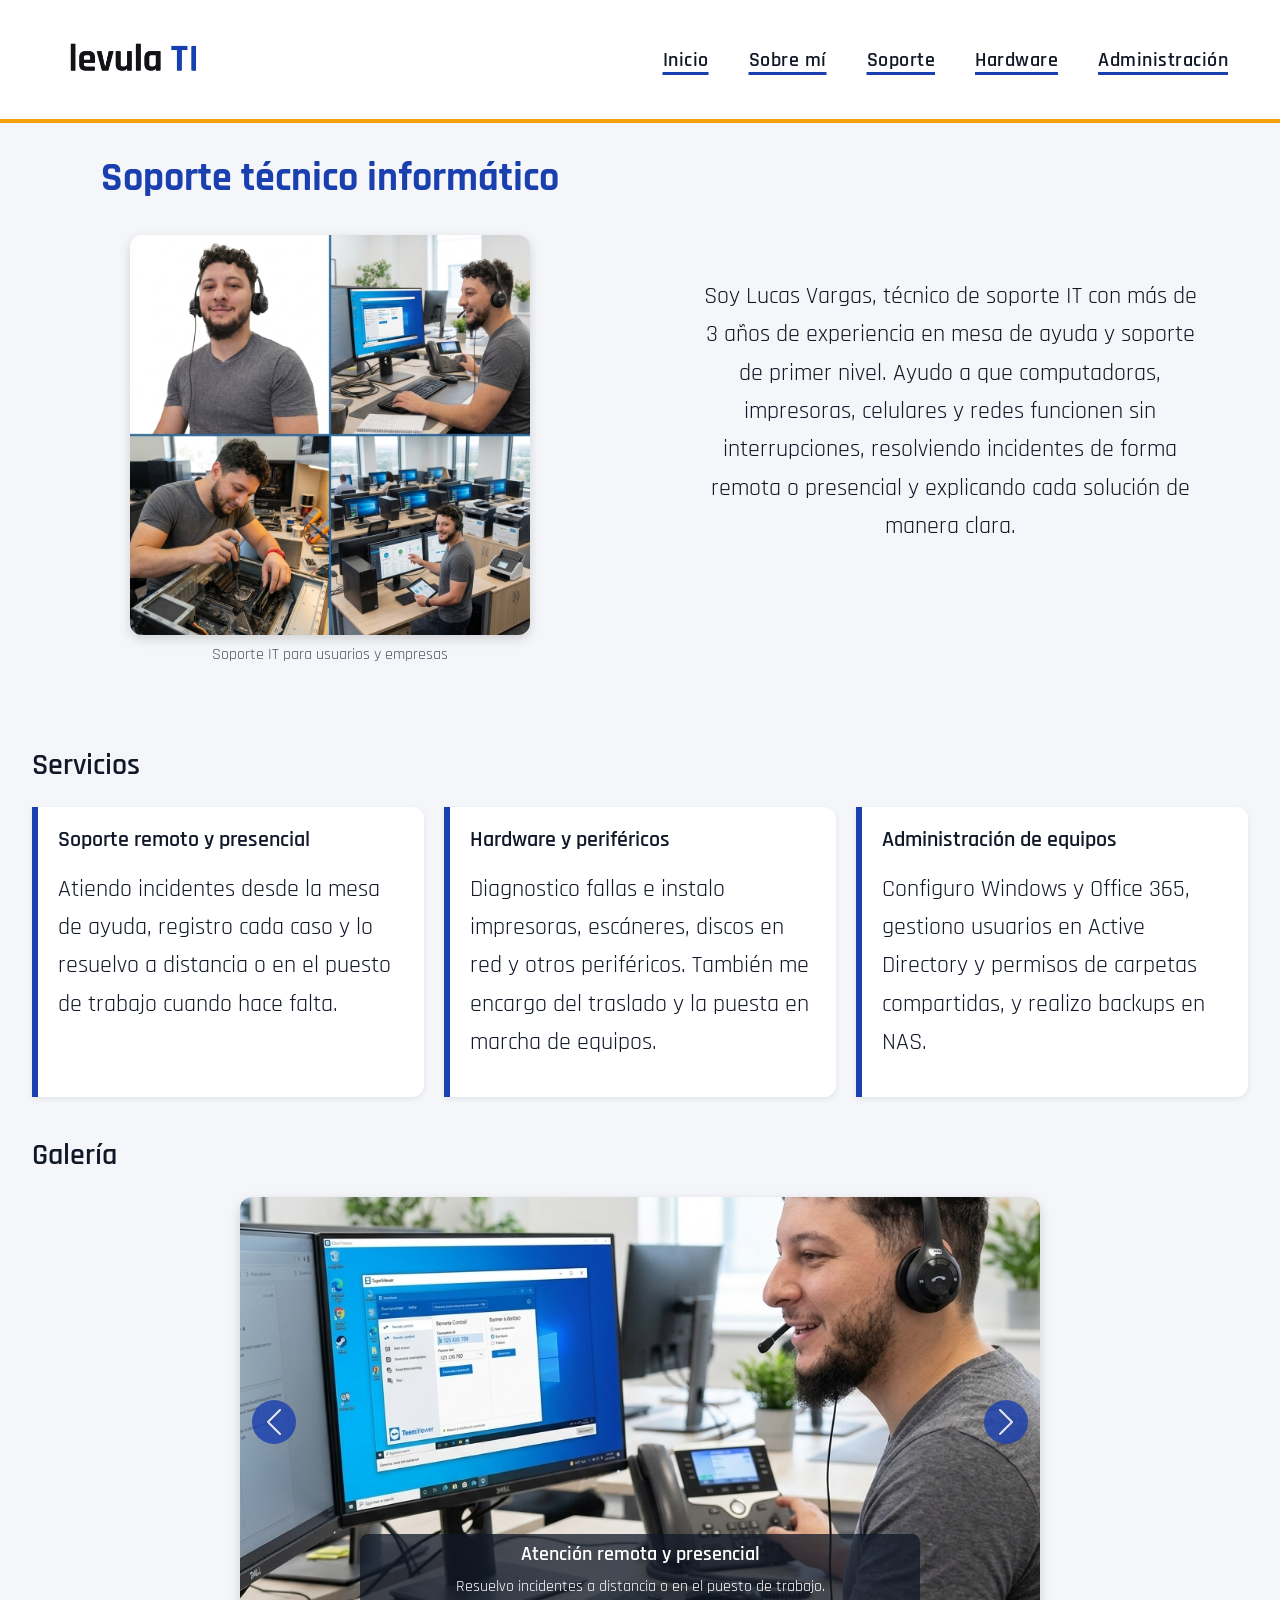
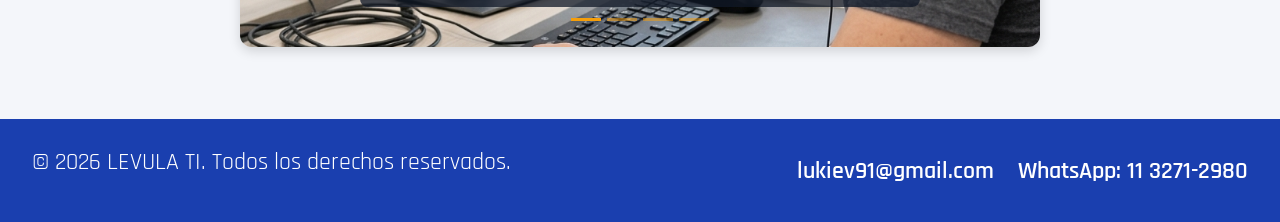
<file: index.html>
<!DOCTYPE html>
<html lang="es">
<head>
    <meta charset="UTF-8">
    <meta name="viewport" content="width=device-width, initial-scale=1.0">
    <title>LEVULA TI | Inicio</title>
    <link href="https://cdn.jsdelivr.net/npm/bootstrap@5.3.8/dist/css/bootstrap.min.css" rel="stylesheet" integrity="sha384-sRIl4kxILFvY47J16cr9ZwB07vP4J8+LH7qKQnuqkuIAvNWLzeN8tE5YBujZqJLB" crossorigin="anonymous">
    <link rel="stylesheet" href="https://cdn.jsdelivr.net/npm/aos@2.3.4/dist/aos.css">
    <link rel="stylesheet" href="https://fonts.googleapis.com/css2?family=Rajdhani:wght@400;600;700&display=swap">
    <link rel="stylesheet" href="css/style.css">
</head>
<body class="pagina">
    <header class="encabezado">
        <nav class="navbar navbar-expand-lg">
            <div class="container-fluid">
                <a class="navbar-brand" href="index.html">
                    <img class="logo" src="img/logoLevulaTi.png" alt="Logo de LEVULA TI" width="180">
                </a>
                <button class="navbar-toggler" type="button" data-bs-toggle="collapse" data-bs-target="#menuPrincipal" aria-controls="menuPrincipal" aria-expanded="false" aria-label="Abrir menú">
                    <span class="navbar-toggler-icon"></span>
                </button>
                <div class="collapse navbar-collapse" id="menuPrincipal">
                    <ul class="navbar-nav ms-auto menu-lista">
                        <li class="nav-item"><a class="nav-link" href="index.html">Inicio</a></li>
                        <li class="nav-item"><a class="nav-link" href="pages/sobremi.html">Sobre mí</a></li>
                        <li class="nav-item"><a class="nav-link" href="pages/soporte.html">Soporte</a></li>
                        <li class="nav-item"><a class="nav-link" href="pages/hardware.html">Hardware</a></li>
                        <li class="nav-item"><a class="nav-link" href="pages/administracion.html">Administración</a></li>
                    </ul>
                </div>
            </div>
        </nav>
    </header>

    <main class="contenido">
        <section class="seccion seccion-principal">
            <h1 data-aos="fade-up">Soporte técnico informático</h1>
            <figure class="figura" data-aos="zoom-in">
                <img class="figura-img" src="img/portada.jpg" alt="Técnico trabajando en una computadora" width="400">
                <figcaption class="figura-texto">Soporte IT para usuarios y empresas</figcaption>
            </figure>
            <p data-aos="fade-up" data-aos-delay="150">Soy Lucas Vargas, técnico de soporte IT con más de 3 años de experiencia en mesa de ayuda y soporte de primer nivel. Ayudo a que computadoras, impresoras, celulares y redes funcionen sin interrupciones, resolviendo incidentes de forma remota o presencial y explicando cada solución de manera clara.</p>
        </section>

        <section class="seccion">
            <h2>Servicios</h2>
            <div class="servicios-contenedor" data-aos="fade-up">
                <article class="servicio">
                    <h3>Soporte remoto y presencial</h3>
                    <p>Atiendo incidentes desde la mesa de ayuda, registro cada caso y lo resuelvo a distancia o en el puesto de trabajo cuando hace falta.</p>
                </article>
                <article class="servicio">
                    <h3>Hardware y periféricos</h3>
                    <p>Diagnostico fallas e instalo impresoras, escáneres, discos en red y otros periféricos. También me encargo del traslado y la puesta en marcha de equipos.</p>
                </article>
                <article class="servicio">
                    <h3>Administración de equipos</h3>
                    <p>Configuro Windows y Office 365, gestiono usuarios en Active Directory y permisos de carpetas compartidas, y realizo backups en NAS.</p>
                </article>
            </div>
        </section>

        <section class="seccion">
            <h2>Galería</h2>
            <div id="galeriaTrabajos" class="carousel slide galeria" data-aos="zoom-in" data-bs-ride="carousel">
                <div class="carousel-indicators">
                    <button type="button" data-bs-target="#galeriaTrabajos" data-bs-slide-to="0" class="active" aria-current="true" aria-label="Foto 1"></button>
                    <button type="button" data-bs-target="#galeriaTrabajos" data-bs-slide-to="1" aria-label="Foto 2"></button>
                    <button type="button" data-bs-target="#galeriaTrabajos" data-bs-slide-to="2" aria-label="Foto 3"></button>
                    <button type="button" data-bs-target="#galeriaTrabajos" data-bs-slide-to="3" aria-label="Foto 4"></button>
                </div>
                <div class="carousel-inner">
                    <div class="carousel-item active">
                        <img src="img/soporte.jpg" class="d-block w-100 galeria-img" alt="Atención remota y presencial">
                        <div class="carousel-caption galeria-texto">
                            <h3>Atención remota y presencial</h3>
                            <p>Resuelvo incidentes a distancia o en el puesto de trabajo.</p>
                        </div>
                    </div>
                    <div class="carousel-item">
                        <img src="img/hardware.jpg" class="d-block w-100 galeria-img" alt="Diagnóstico de hardware">
                        <div class="carousel-caption galeria-texto">
                            <h3>Diagnóstico de hardware</h3>
                            <p>Detecto fallas e instalo periféricos y discos en red.</p>
                        </div>
                    </div>
                    <div class="carousel-item">
                        <img src="img/administracion.jpg" class="d-block w-100 galeria-img" alt="Gestión de usuarios y equipos">
                        <div class="carousel-caption galeria-texto">
                            <h3>Gestión de usuarios y equipos</h3>
                            <p>Active Directory, permisos, Office 365 y backups.</p>
                        </div>
                    </div>
                    <div class="carousel-item">
                        <img src="img/portada.jpg" class="d-block w-100 galeria-img" alt="Soporte IT integral">
                        <div class="carousel-caption galeria-texto">
                            <h3>Soporte IT integral</h3>
                            <p>Mesa de ayuda de primer nivel para usuarios y empresas.</p>
                        </div>
                    </div>
                </div>
                <button class="carousel-control-prev" type="button" data-bs-target="#galeriaTrabajos" data-bs-slide="prev">
                    <span class="carousel-control-prev-icon" aria-hidden="true"></span>
                    <span class="visually-hidden">Anterior</span>
                </button>
                <button class="carousel-control-next" type="button" data-bs-target="#galeriaTrabajos" data-bs-slide="next">
                    <span class="carousel-control-next-icon" aria-hidden="true"></span>
                    <span class="visually-hidden">Siguiente</span>
                </button>
            </div>
        </section>
    </main>

    <footer class="pie">
        <p>&copy; 2026 LEVULA TI. Todos los derechos reservados.</p>
        <ul class="pie-lista">
            <li><a href="mailto:lukiev91@gmail.com">lukiev91@gmail.com</a></li>
            <li><a href="https://wa.me/5491132712980" target="_blank">WhatsApp: 11 3271-2980</a></li>
        </ul>
    </footer>
    <script src="https://cdn.jsdelivr.net/npm/bootstrap@5.3.8/dist/js/bootstrap.bundle.min.js" integrity="sha384-FKyoEForCGlyvwx9Hj09JcYn3nv7wiPVlz7YYwJrWVcXK/BmnVDxM+D2scQbITxI" crossorigin="anonymous"></script>
    <script src="https://cdn.jsdelivr.net/npm/aos@2.3.4/dist/aos.js"></script>
    <script>
        AOS.init({ duration: 800, once: true });
    </script>
</body>
</html>
</file>
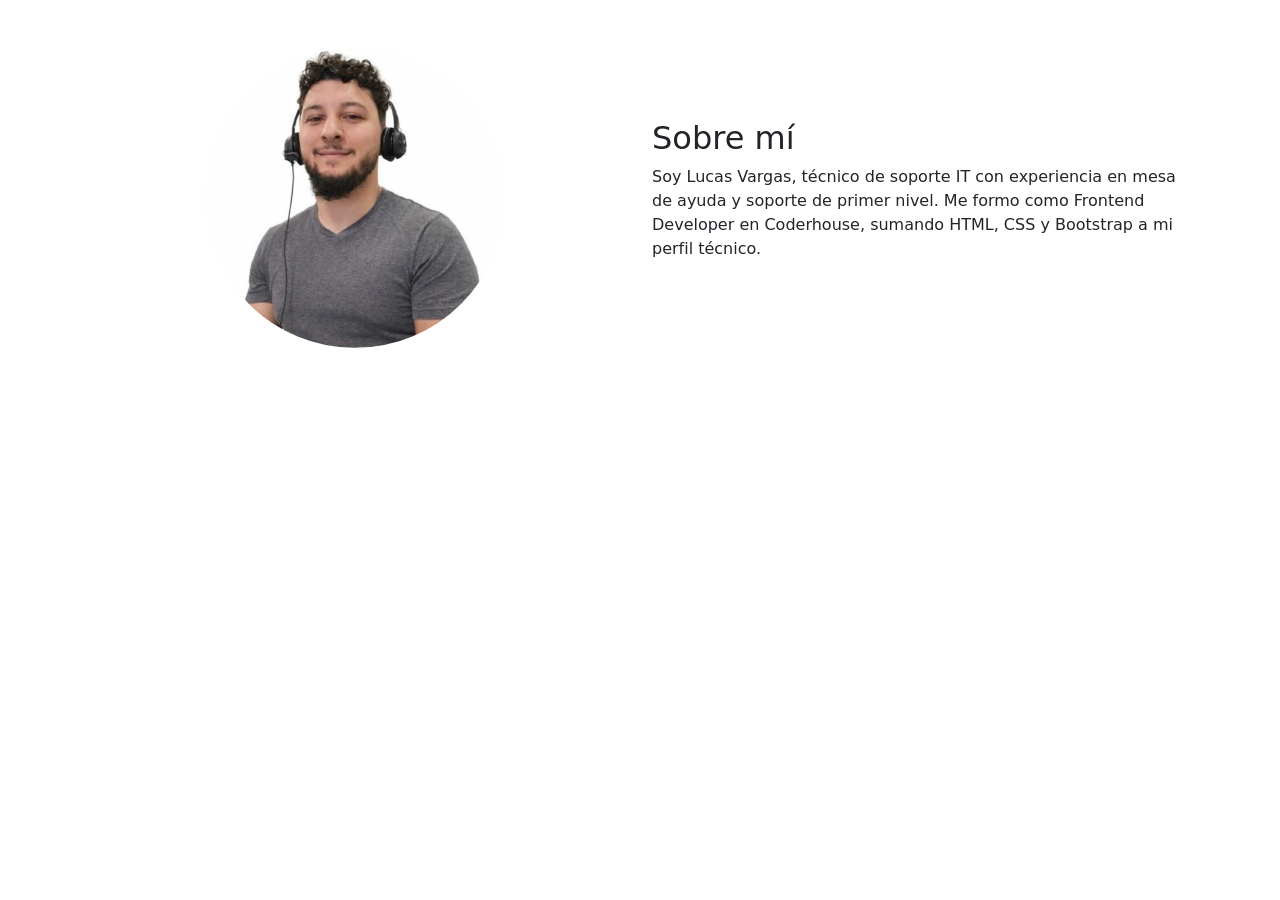
<file: practica-sobre-mi.html>
<!DOCTYPE html>
<html lang="es">
<head>
    <meta charset="UTF-8">
    <title>Mi Portafolio</title>
    <link href="https://cdn.jsdelivr.net/npm/bootstrap@5.3.0/dist/css/bootstrap.min.css" rel="stylesheet">
</head>
<body>

    <section class="container my-5">
        <div class="row align-items-center g-4">
            <div class="col-md-6 text-center">
                <img src="img/lucas.jpg" class="img-fluid rounded-circle" alt="Foto de Lucas Vargas" width="300">
            </div>
            <div class="col-md-6">
                <h2>Sobre mí</h2>
                <p>Soy Lucas Vargas, técnico de soporte IT con experiencia en mesa de ayuda y soporte de primer nivel. Me formo como Frontend Developer en Coderhouse, sumando HTML, CSS y Bootstrap a mi perfil técnico.</p>
            </div>
        </div>
    </section>

</body>
</html>
</file>
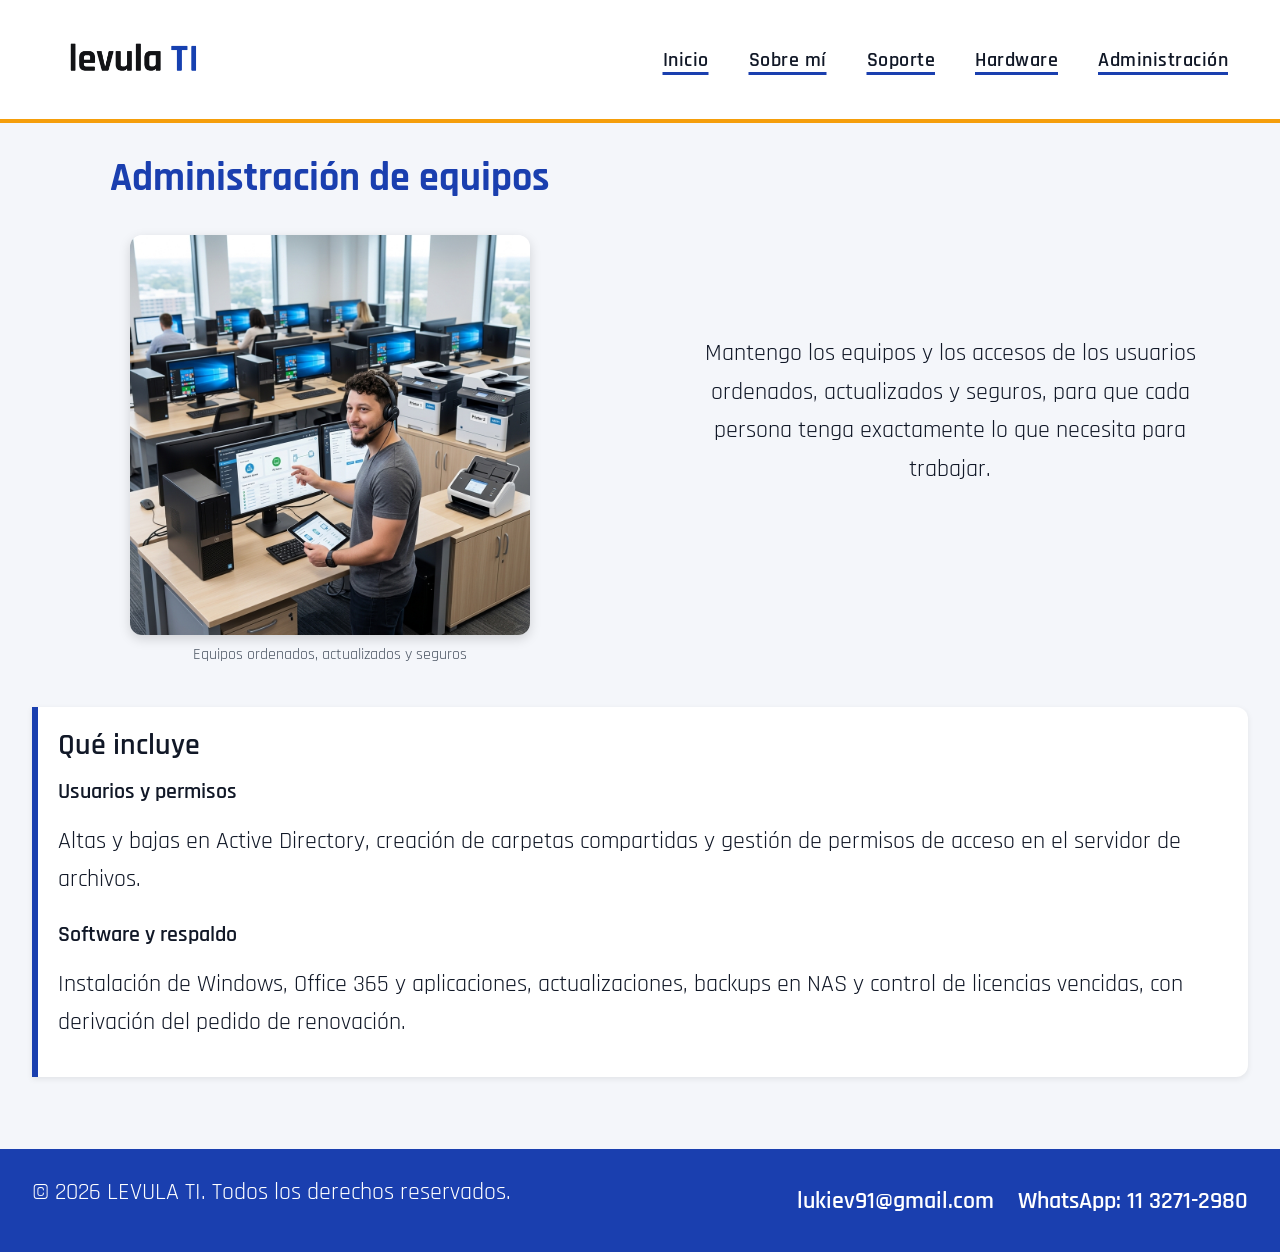
<file: pages/administracion.html>
<!DOCTYPE html>
<html lang="es">
<head>
    <meta charset="UTF-8">
    <meta name="viewport" content="width=device-width, initial-scale=1.0">
    <title>LEVULA TI | Administración de equipos</title>
    <link href="https://cdn.jsdelivr.net/npm/bootstrap@5.3.8/dist/css/bootstrap.min.css" rel="stylesheet" integrity="sha384-sRIl4kxILFvY47J16cr9ZwB07vP4J8+LH7qKQnuqkuIAvNWLzeN8tE5YBujZqJLB" crossorigin="anonymous">
    <link rel="stylesheet" href="https://cdn.jsdelivr.net/npm/aos@2.3.4/dist/aos.css">
    <link rel="stylesheet" href="https://fonts.googleapis.com/css2?family=Rajdhani:wght@400;600;700&display=swap">
    <link rel="stylesheet" href="../css/style.css">
</head>
<body class="pagina">
    <header class="encabezado">
        <nav class="navbar navbar-expand-lg">
            <div class="container-fluid">
                <a class="navbar-brand" href="../index.html">
                    <img class="logo" src="../img/logoLevulaTi.png" alt="Logo de LEVULA TI" width="180">
                </a>
                <button class="navbar-toggler" type="button" data-bs-toggle="collapse" data-bs-target="#menuPrincipal" aria-controls="menuPrincipal" aria-expanded="false" aria-label="Abrir menú">
                    <span class="navbar-toggler-icon"></span>
                </button>
                <div class="collapse navbar-collapse" id="menuPrincipal">
                    <ul class="navbar-nav ms-auto menu-lista">
                        <li class="nav-item"><a class="nav-link" href="../index.html">Inicio</a></li>
                        <li class="nav-item"><a class="nav-link" href="sobremi.html">Sobre mí</a></li>
                        <li class="nav-item"><a class="nav-link" href="soporte.html">Soporte</a></li>
                        <li class="nav-item"><a class="nav-link" href="hardware.html">Hardware</a></li>
                        <li class="nav-item"><a class="nav-link" href="administracion.html">Administración</a></li>
                    </ul>
                </div>
            </div>
        </nav>
    </header>

    <main class="contenido">
        <section class="seccion seccion-principal">
            <h1 data-aos="fade-up">Administración de equipos</h1>
            <figure class="figura" data-aos="zoom-in">
                <img class="figura-img" src="../img/administracion.jpg" alt="Computadoras en una oficina" width="400">
                <figcaption class="figura-texto">Equipos ordenados, actualizados y seguros</figcaption>
            </figure>
            <p data-aos="fade-up" data-aos-delay="150">Mantengo los equipos y los accesos de los usuarios ordenados, actualizados y seguros, para que cada persona tenga exactamente lo que necesita para trabajar.</p>
            <article class="servicio">
                <h2>Qué incluye</h2>
                <h3>Usuarios y permisos</h3>
                <p>Altas y bajas en Active Directory, creación de carpetas compartidas y gestión de permisos de acceso en el servidor de archivos.</p>
                <h3>Software y respaldo</h3>
                <p>Instalación de Windows, Office 365 y aplicaciones, actualizaciones, backups en NAS y control de licencias vencidas, con derivación del pedido de renovación.</p>
            </article>
        </section>
    </main>

    <footer class="pie">
        <p>&copy; 2026 LEVULA TI. Todos los derechos reservados.</p>
        <ul class="pie-lista">
            <li><a href="mailto:lukiev91@gmail.com">lukiev91@gmail.com</a></li>
            <li><a href="https://wa.me/5491132712980" target="_blank">WhatsApp: 11 3271-2980</a></li>
        </ul>
    </footer>
    <script src="https://cdn.jsdelivr.net/npm/bootstrap@5.3.8/dist/js/bootstrap.bundle.min.js" integrity="sha384-FKyoEForCGlyvwx9Hj09JcYn3nv7wiPVlz7YYwJrWVcXK/BmnVDxM+D2scQbITxI" crossorigin="anonymous"></script>
    <script src="https://cdn.jsdelivr.net/npm/aos@2.3.4/dist/aos.js"></script>
    <script>
        AOS.init({ duration: 800, once: true });
    </script>
</body>
</html>
</file>
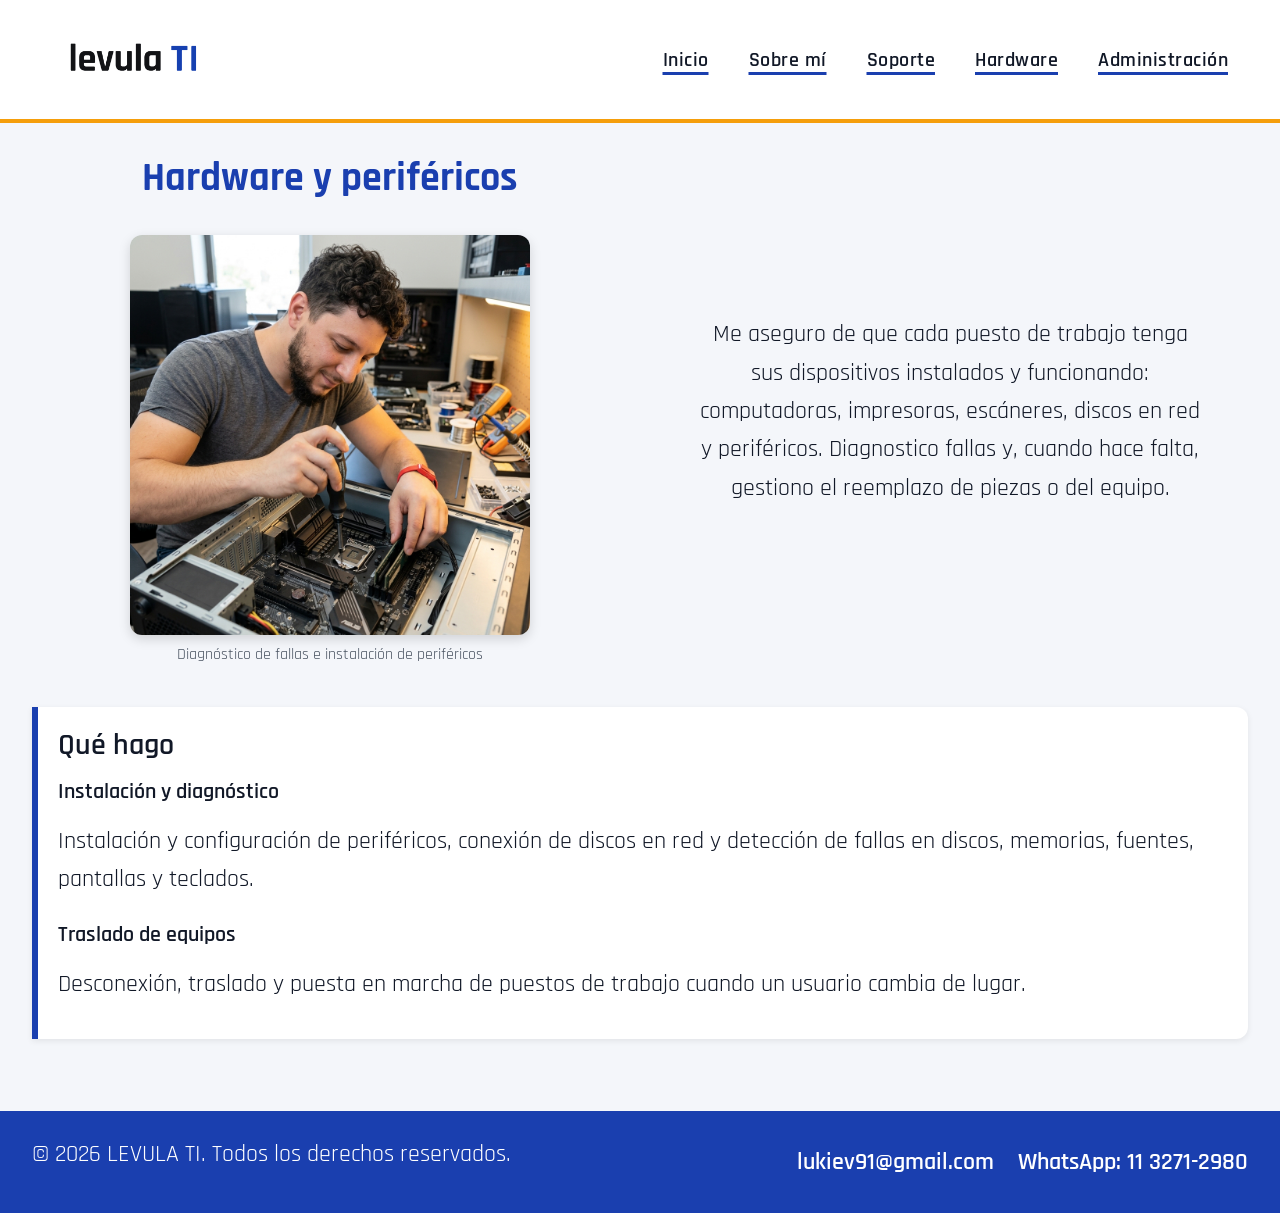
<file: pages/hardware.html>
<!DOCTYPE html>
<html lang="es">
<head>
    <meta charset="UTF-8">
    <meta name="viewport" content="width=device-width, initial-scale=1.0">
    <title>LEVULA TI | Hardware y periféricos</title>
    <link href="https://cdn.jsdelivr.net/npm/bootstrap@5.3.8/dist/css/bootstrap.min.css" rel="stylesheet" integrity="sha384-sRIl4kxILFvY47J16cr9ZwB07vP4J8+LH7qKQnuqkuIAvNWLzeN8tE5YBujZqJLB" crossorigin="anonymous">
    <link rel="stylesheet" href="https://cdn.jsdelivr.net/npm/aos@2.3.4/dist/aos.css">
    <link rel="stylesheet" href="https://fonts.googleapis.com/css2?family=Rajdhani:wght@400;600;700&display=swap">
    <link rel="stylesheet" href="../css/style.css">
</head>
<body class="pagina">
    <header class="encabezado">
        <nav class="navbar navbar-expand-lg">
            <div class="container-fluid">
                <a class="navbar-brand" href="../index.html">
                    <img class="logo" src="../img/logoLevulaTi.png" alt="Logo de LEVULA TI" width="180">
                </a>
                <button class="navbar-toggler" type="button" data-bs-toggle="collapse" data-bs-target="#menuPrincipal" aria-controls="menuPrincipal" aria-expanded="false" aria-label="Abrir menú">
                    <span class="navbar-toggler-icon"></span>
                </button>
                <div class="collapse navbar-collapse" id="menuPrincipal">
                    <ul class="navbar-nav ms-auto menu-lista">
                        <li class="nav-item"><a class="nav-link" href="../index.html">Inicio</a></li>
                        <li class="nav-item"><a class="nav-link" href="sobremi.html">Sobre mí</a></li>
                        <li class="nav-item"><a class="nav-link" href="soporte.html">Soporte</a></li>
                        <li class="nav-item"><a class="nav-link" href="hardware.html">Hardware</a></li>
                        <li class="nav-item"><a class="nav-link" href="administracion.html">Administración</a></li>
                    </ul>
                </div>
            </div>
        </nav>
    </header>

    <main class="contenido">
        <section class="seccion seccion-principal">
            <h1 data-aos="fade-up">Hardware y periféricos</h1>
            <figure class="figura" data-aos="zoom-in">
                <img class="figura-img" src="../img/hardware.jpg" alt="Componentes de una computadora abierta" width="400">
                <figcaption class="figura-texto">Diagnóstico de fallas e instalación de periféricos</figcaption>
            </figure>
            <p data-aos="fade-up" data-aos-delay="150">Me aseguro de que cada puesto de trabajo tenga sus dispositivos instalados y funcionando: computadoras, impresoras, escáneres, discos en red y periféricos. Diagnostico fallas y, cuando hace falta, gestiono el reemplazo de piezas o del equipo.</p>
            <article class="servicio">
                <h2>Qué hago</h2>
                <h3>Instalación y diagnóstico</h3>
                <p>Instalación y configuración de periféricos, conexión de discos en red y detección de fallas en discos, memorias, fuentes, pantallas y teclados.</p>
                <h3>Traslado de equipos</h3>
                <p>Desconexión, traslado y puesta en marcha de puestos de trabajo cuando un usuario cambia de lugar.</p>
            </article>
        </section>
    </main>

    <footer class="pie">
        <p>&copy; 2026 LEVULA TI. Todos los derechos reservados.</p>
        <ul class="pie-lista">
            <li><a href="mailto:lukiev91@gmail.com">lukiev91@gmail.com</a></li>
            <li><a href="https://wa.me/5491132712980" target="_blank">WhatsApp: 11 3271-2980</a></li>
        </ul>
    </footer>
    <script src="https://cdn.jsdelivr.net/npm/bootstrap@5.3.8/dist/js/bootstrap.bundle.min.js" integrity="sha384-FKyoEForCGlyvwx9Hj09JcYn3nv7wiPVlz7YYwJrWVcXK/BmnVDxM+D2scQbITxI" crossorigin="anonymous"></script>
    <script src="https://cdn.jsdelivr.net/npm/aos@2.3.4/dist/aos.js"></script>
    <script>
        AOS.init({ duration: 800, once: true });
    </script>
</body>
</html>
</file>
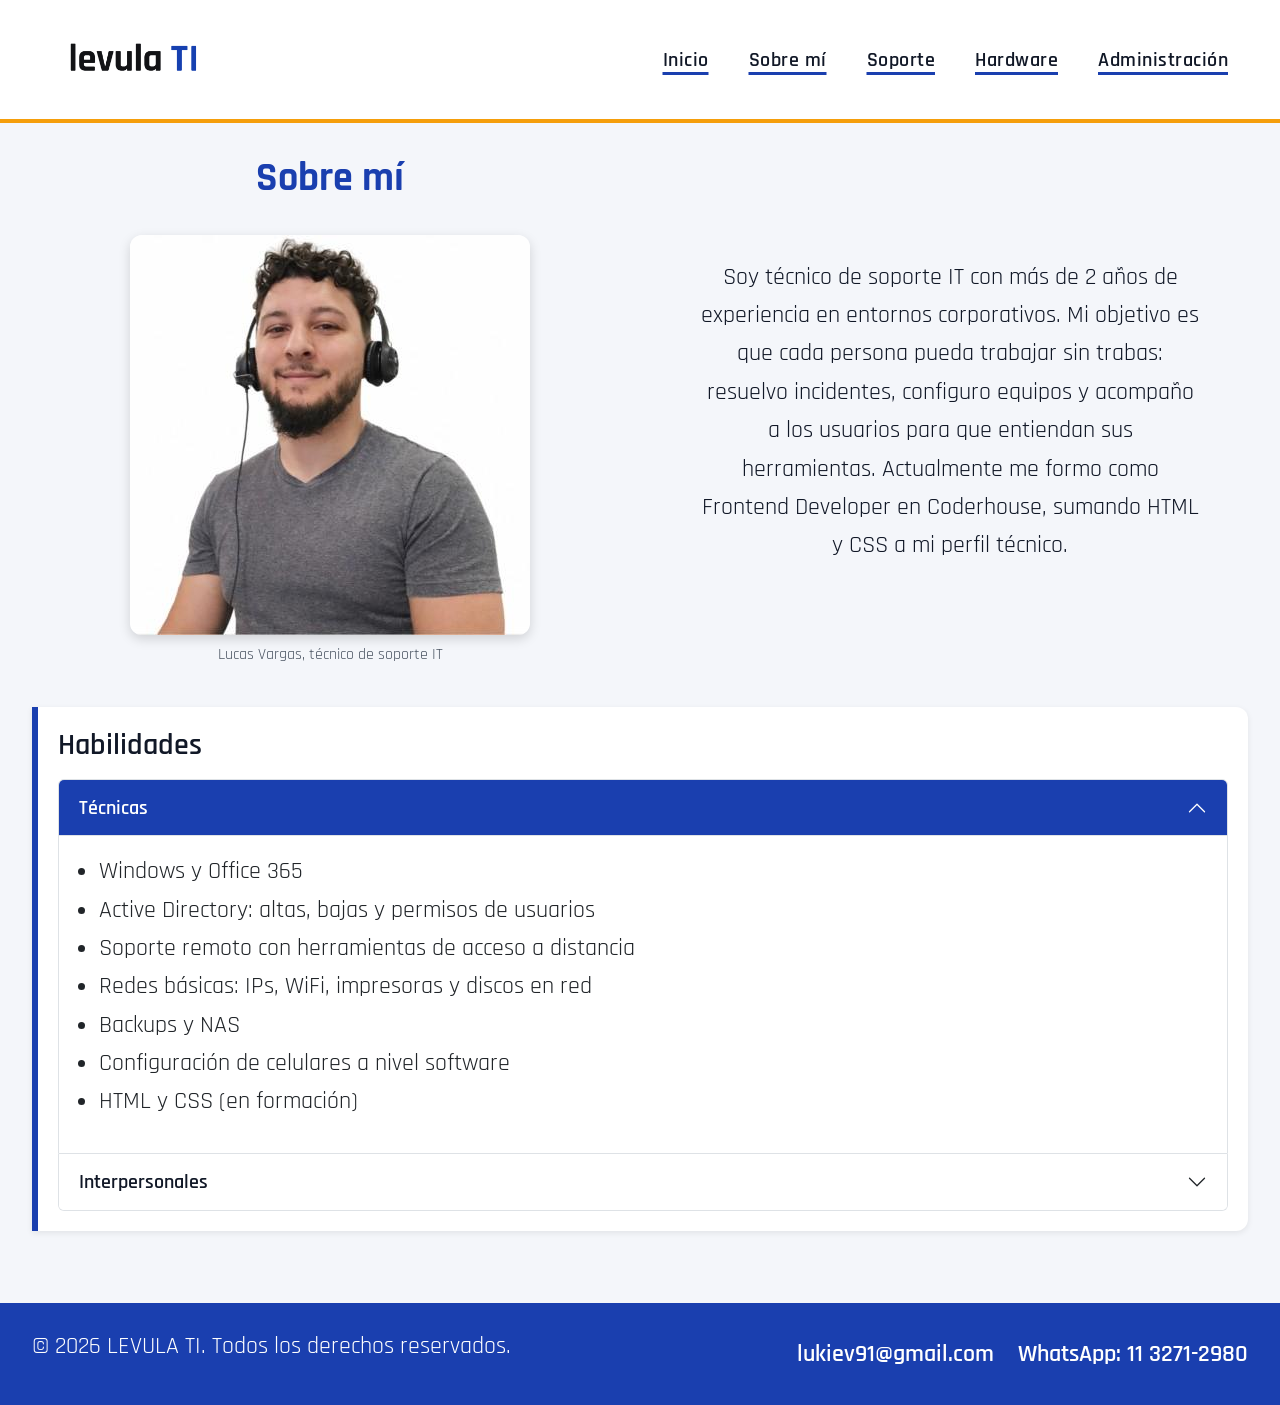
<file: pages/sobremi.html>
<!DOCTYPE html>
<html lang="es">
<head>
    <meta charset="UTF-8">
    <meta name="viewport" content="width=device-width, initial-scale=1.0">
    <title>LEVULA TI | Sobre mí</title>
    <link href="https://cdn.jsdelivr.net/npm/bootstrap@5.3.8/dist/css/bootstrap.min.css" rel="stylesheet" integrity="sha384-sRIl4kxILFvY47J16cr9ZwB07vP4J8+LH7qKQnuqkuIAvNWLzeN8tE5YBujZqJLB" crossorigin="anonymous">
    <link rel="stylesheet" href="https://cdn.jsdelivr.net/npm/aos@2.3.4/dist/aos.css">
    <link rel="stylesheet" href="https://fonts.googleapis.com/css2?family=Rajdhani:wght@400;600;700&display=swap">
    <link rel="stylesheet" href="../css/style.css">
</head>
<body class="pagina">
    <header class="encabezado">
        <nav class="navbar navbar-expand-lg">
            <div class="container-fluid">
                <a class="navbar-brand" href="../index.html">
                    <img class="logo" src="../img/logoLevulaTi.png" alt="Logo de LEVULA TI" width="180">
                </a>
                <button class="navbar-toggler" type="button" data-bs-toggle="collapse" data-bs-target="#menuPrincipal" aria-controls="menuPrincipal" aria-expanded="false" aria-label="Abrir menú">
                    <span class="navbar-toggler-icon"></span>
                </button>
                <div class="collapse navbar-collapse" id="menuPrincipal">
                    <ul class="navbar-nav ms-auto menu-lista">
                        <li class="nav-item"><a class="nav-link" href="../index.html">Inicio</a></li>
                        <li class="nav-item"><a class="nav-link" href="sobremi.html">Sobre mí</a></li>
                        <li class="nav-item"><a class="nav-link" href="soporte.html">Soporte</a></li>
                        <li class="nav-item"><a class="nav-link" href="hardware.html">Hardware</a></li>
                        <li class="nav-item"><a class="nav-link" href="administracion.html">Administración</a></li>
                    </ul>
                </div>
            </div>
        </nav>
    </header>

    <main class="contenido">
        <section class="seccion seccion-principal">
            <h1 data-aos="fade-up">Sobre mí</h1>
            <figure class="figura" data-aos="zoom-in">
                <img class="figura-img" src="../img/lucas.jpg" alt="Foto de Lucas Vargas" width="400">
                <figcaption class="figura-texto">Lucas Vargas, técnico de soporte IT</figcaption>
            </figure>
            <p data-aos="fade-up" data-aos-delay="150">Soy técnico de soporte IT con más de 2 años de experiencia en entornos corporativos. Mi objetivo es que cada persona pueda trabajar sin trabas: resuelvo incidentes, configuro equipos y acompaño a los usuarios para que entiendan sus herramientas. Actualmente me formo como Frontend Developer en Coderhouse, sumando HTML y CSS a mi perfil técnico.</p>
            <article class="servicio">
                <h2>Habilidades</h2>
                <div class="accordion acordeon" id="habilidadesAcc">
                    <div class="accordion-item">
                        <h3 class="accordion-header">
                            <button class="accordion-button" type="button" data-bs-toggle="collapse" data-bs-target="#habilidad1" aria-expanded="true" aria-controls="habilidad1">
                                Técnicas
                            </button>
                        </h3>
                        <div id="habilidad1" class="accordion-collapse collapse show" data-bs-parent="#habilidadesAcc">
                            <div class="accordion-body">
                                <ul>
                                <li>Windows y Office 365</li>
                                <li>Active Directory: altas, bajas y permisos de usuarios</li>
                                <li>Soporte remoto con herramientas de acceso a distancia</li>
                                <li>Redes básicas: IPs, WiFi, impresoras y discos en red</li>
                                <li>Backups y NAS</li>
                                <li>Configuración de celulares a nivel software</li>
                                <li>HTML y CSS (en formación)</li>
                                </ul>
                            </div>
                        </div>
                    </div>
                    <div class="accordion-item">
                        <h3 class="accordion-header">
                            <button class="accordion-button collapsed" type="button" data-bs-toggle="collapse" data-bs-target="#habilidad2" aria-expanded="false" aria-controls="habilidad2">
                                Interpersonales
                            </button>
                        </h3>
                        <div id="habilidad2" class="accordion-collapse collapse" data-bs-parent="#habilidadesAcc">
                            <div class="accordion-body">
                                <ul>
                                <li>Comunicación clara con usuarios no técnicos</li>
                                <li>Capacitación a usuarios</li>
                                <li>Registro y seguimiento de tickets</li>
                                <li>Trabajo en equipo y derivación de casos a otras áreas</li>
                                </ul>
                            </div>
                        </div>
                    </div>
                </div>
            </article>
        </section>
    </main>

    <footer class="pie">
        <p>&copy; 2026 LEVULA TI. Todos los derechos reservados.</p>
        <ul class="pie-lista">
            <li><a href="mailto:lukiev91@gmail.com">lukiev91@gmail.com</a></li>
            <li><a href="https://wa.me/5491132712980" target="_blank">WhatsApp: 11 3271-2980</a></li>
        </ul>
    </footer>
    <script src="https://cdn.jsdelivr.net/npm/bootstrap@5.3.8/dist/js/bootstrap.bundle.min.js" integrity="sha384-FKyoEForCGlyvwx9Hj09JcYn3nv7wiPVlz7YYwJrWVcXK/BmnVDxM+D2scQbITxI" crossorigin="anonymous"></script>
    <script src="https://cdn.jsdelivr.net/npm/aos@2.3.4/dist/aos.js"></script>
    <script>
        AOS.init({ duration: 800, once: true });
    </script>
</body>
</html>
</file>
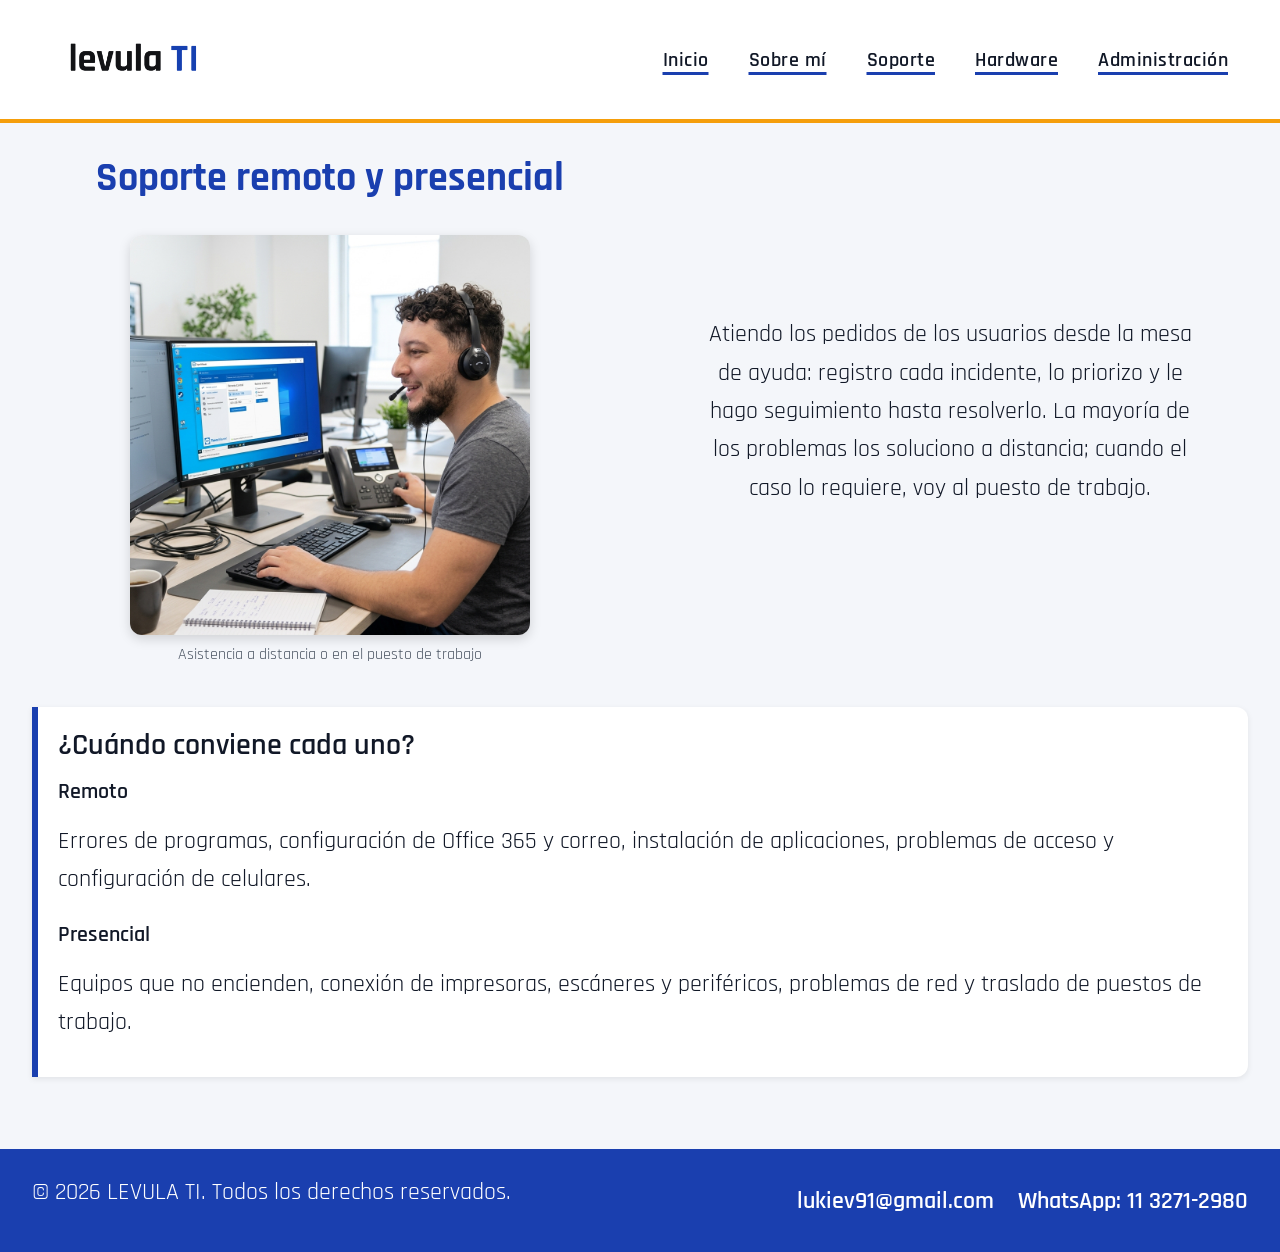
<file: pages/soporte.html>
<!DOCTYPE html>
<html lang="es">
<head>
    <meta charset="UTF-8">
    <meta name="viewport" content="width=device-width, initial-scale=1.0">
    <title>LEVULA TI | Soporte remoto y presencial</title>
    <link href="https://cdn.jsdelivr.net/npm/bootstrap@5.3.8/dist/css/bootstrap.min.css" rel="stylesheet" integrity="sha384-sRIl4kxILFvY47J16cr9ZwB07vP4J8+LH7qKQnuqkuIAvNWLzeN8tE5YBujZqJLB" crossorigin="anonymous">
    <link rel="stylesheet" href="https://cdn.jsdelivr.net/npm/aos@2.3.4/dist/aos.css">
    <link rel="stylesheet" href="https://fonts.googleapis.com/css2?family=Rajdhani:wght@400;600;700&display=swap">
    <link rel="stylesheet" href="../css/style.css">
</head>
<body class="pagina">
    <header class="encabezado">
        <nav class="navbar navbar-expand-lg">
            <div class="container-fluid">
                <a class="navbar-brand" href="../index.html">
                    <img class="logo" src="../img/logoLevulaTi.png" alt="Logo de LEVULA TI" width="180">
                </a>
                <button class="navbar-toggler" type="button" data-bs-toggle="collapse" data-bs-target="#menuPrincipal" aria-controls="menuPrincipal" aria-expanded="false" aria-label="Abrir menú">
                    <span class="navbar-toggler-icon"></span>
                </button>
                <div class="collapse navbar-collapse" id="menuPrincipal">
                    <ul class="navbar-nav ms-auto menu-lista">
                        <li class="nav-item"><a class="nav-link" href="../index.html">Inicio</a></li>
                        <li class="nav-item"><a class="nav-link" href="sobremi.html">Sobre mí</a></li>
                        <li class="nav-item"><a class="nav-link" href="soporte.html">Soporte</a></li>
                        <li class="nav-item"><a class="nav-link" href="hardware.html">Hardware</a></li>
                        <li class="nav-item"><a class="nav-link" href="administracion.html">Administración</a></li>
                    </ul>
                </div>
            </div>
        </nav>
    </header>

    <main class="contenido">
        <section class="seccion seccion-principal">
            <h1 data-aos="fade-up">Soporte remoto y presencial</h1>
            <figure class="figura" data-aos="zoom-in">
                <img class="figura-img" src="../img/soporte.jpg" alt="Técnico dando soporte remoto" width="400">
                <figcaption class="figura-texto">Asistencia a distancia o en el puesto de trabajo</figcaption>
            </figure>
            <p data-aos="fade-up" data-aos-delay="150">Atiendo los pedidos de los usuarios desde la mesa de ayuda: registro cada incidente, lo priorizo y le hago seguimiento hasta resolverlo. La mayoría de los problemas los soluciono a distancia; cuando el caso lo requiere, voy al puesto de trabajo.</p>
            <article class="servicio">
                <h2>¿Cuándo conviene cada uno?</h2>
                <h3>Remoto</h3>
                <p>Errores de programas, configuración de Office 365 y correo, instalación de aplicaciones, problemas de acceso y configuración de celulares.</p>
                <h3>Presencial</h3>
                <p>Equipos que no encienden, conexión de impresoras, escáneres y periféricos, problemas de red y traslado de puestos de trabajo.</p>
            </article>
        </section>
    </main>

    <footer class="pie">
        <p>&copy; 2026 LEVULA TI. Todos los derechos reservados.</p>
        <ul class="pie-lista">
            <li><a href="mailto:lukiev91@gmail.com">lukiev91@gmail.com</a></li>
            <li><a href="https://wa.me/5491132712980" target="_blank">WhatsApp: 11 3271-2980</a></li>
        </ul>
    </footer>
    <script src="https://cdn.jsdelivr.net/npm/bootstrap@5.3.8/dist/js/bootstrap.bundle.min.js" integrity="sha384-FKyoEForCGlyvwx9Hj09JcYn3nv7wiPVlz7YYwJrWVcXK/BmnVDxM+D2scQbITxI" crossorigin="anonymous"></script>
    <script src="https://cdn.jsdelivr.net/npm/aos@2.3.4/dist/aos.js"></script>
    <script>
        AOS.init({ duration: 800, once: true });
    </script>
</body>
</html>
</file>
<file: css/style.css>
.pie-lista, .menu-lista {
  list-style: none;
  display: flex;
  flex-wrap: wrap;
  gap: 24px;
  margin: 0;
  padding: 0;
}

* {
  margin: 0;
  padding: 0;
  box-sizing: border-box;
}

.pagina {
  font-family: "Rajdhani", sans-serif;
  font-size: 20px;
  color: #111827;
  background-color: #F4F6FA;
  min-height: 100vh;
  display: flex;
  flex-direction: column;
}
@media (min-width: 768px) {
  .pagina {
    font-size: 22px;
  }
}
@media (min-width: 1024px) {
  .pagina {
    font-size: 24px;
  }
}

.pagina h1 {
  font-size: 32px;
  font-weight: 700;
  color: #1A3FAF;
}
@media (min-width: 768px) {
  .pagina h1 {
    font-size: 36px;
  }
}
@media (min-width: 1024px) {
  .pagina h1 {
    font-size: 40px;
  }
}
.pagina h2 {
  font-size: 26px;
  font-weight: 600;
}
@media (min-width: 768px) {
  .pagina h2 {
    font-size: 30px;
  }
}
.pagina h3 {
  font-size: 22px;
  font-weight: 600;
}
.pagina p {
  line-height: 1.6;
}

.encabezado {
  background-color: #FFFFFF;
  border-bottom: 4px solid #F59E0B;
  padding: 8px 16px;
}
@media (min-width: 768px) {
  .encabezado {
    padding: 8px 32px;
  }
}

.menu-lista {
  justify-content: center;
}
.menu-lista a {
  color: #111827;
  font-size: 20px;
  font-weight: 600;
  letter-spacing: 0.5px;
  padding: 6px 12px;
  border-radius: 6px;
  text-decoration: underline;
  text-decoration-color: #1A3FAF;
  text-decoration-thickness: 3px;
  text-underline-offset: 6px;
  transition: color 0.3s ease, background-color 0.3s ease;
}
.menu-lista a:hover {
  color: #1A3FAF;
}
.menu-lista a:focus {
  outline: 2px solid #F59E0B;
  outline-offset: 4px;
}
.menu-lista a:active {
  background-color: #F59E0B;
  color: #111827;
}

.navbar-toggler {
  border: 2px solid #1A3FAF;
  transition: background-color 0.3s ease, box-shadow 0.3s ease;
}
.navbar-toggler:hover {
  background-color: #F4F6FA;
}
.navbar-toggler:focus {
  box-shadow: 0 0 0 3px rgba(245, 158, 11, 0.5);
}
.navbar-toggler:active {
  background-color: #F59E0B;
}

.contenido {
  padding: 16px;
  flex: 1;
}
@media (min-width: 768px) {
  .contenido {
    padding: 24px;
  }
}
@media (min-width: 1024px) {
  .contenido {
    padding: 32px;
  }
}

.seccion {
  display: flex;
  flex-direction: column;
  gap: 16px;
  margin-bottom: 40px;
}

.seccion-principal {
  display: grid;
  grid-template-columns: 1fr;
  grid-template-areas: "titulo" "foto" "texto" "extra";
  align-items: center;
  gap: 24px;
}
.seccion-principal h1 {
  grid-area: titulo;
  text-align: center;
}
.seccion-principal .figura {
  grid-area: foto;
}
.seccion-principal > p {
  grid-area: texto;
  text-align: center;
  max-width: 500px;
  justify-self: center;
}
.seccion-principal .servicio {
  grid-area: extra;
}
@media (min-width: 1024px) {
  .seccion-principal {
    grid-template-columns: 1fr 1fr;
    grid-template-areas: "titulo texto" "foto   texto" "extra  extra";
  }
}

.pie {
  background-color: #1A3FAF;
  color: #FFFFFF;
  padding: 24px 16px;
  display: flex;
  flex-direction: column;
  align-items: center;
  text-align: center;
  gap: 16px;
}
@media (min-width: 768px) {
  .pie {
    flex-direction: row;
    justify-content: space-between;
    text-align: left;
    padding: 24px 32px;
  }
}

.pie-lista {
  justify-content: center;
}
.pie-lista a {
  color: #FFFFFF;
  font-weight: 600;
  text-decoration: none;
  transition: color 0.3s ease;
}
.pie-lista a:hover {
  color: #F59E0B;
}
.pie-lista a:focus {
  outline: 2px solid #F59E0B;
  outline-offset: 4px;
}
.pie-lista a:active {
  color: #111827;
}

.figura {
  display: flex;
  flex-direction: column;
  gap: 8px;
  align-items: center;
}

.figura-img {
  width: 400px;
  max-width: 100%;
  height: auto;
  aspect-ratio: 1/1;
  object-fit: cover;
  border-radius: 12px;
  box-shadow: 0 4px 12px rgba(0, 0, 0, 0.15);
}

.figura-texto {
  font-size: 16px;
  color: #4B5563;
}

.servicios-contenedor {
  display: grid;
  grid-template-columns: 1fr;
  gap: 20px;
}
@media (min-width: 768px) {
  .servicios-contenedor {
    grid-template-columns: repeat(2, 1fr);
  }
}
@media (min-width: 1024px) {
  .servicios-contenedor {
    grid-template-columns: repeat(3, 1fr);
  }
}

.servicio {
  background-color: #FFFFFF;
  border-left: 6px solid #1A3FAF;
  border-radius: 0 12px 12px 0;
  padding: 20px;
  display: flex;
  flex-direction: column;
  gap: 8px;
  box-shadow: 0 2px 6px rgba(0, 0, 0, 0.08);
  transition: transform 0.3s ease, box-shadow 0.3s ease, border-color 0.3s ease;
}
.servicio ul {
  padding-left: 20px;
  line-height: 1.6;
}
.servicio:hover {
  transform: translateY(-6px);
  border-left-color: #F59E0B;
  box-shadow: 0 10px 24px rgba(0, 0, 0, 0.18);
}

@media (prefers-reduced-motion: reduce) {
  .servicio {
    transition: none;
  }
  .servicio:hover {
    transform: none;
  }
}
.galeria {
  width: 100%;
  max-width: 800px;
  margin: 0 auto;
  border-radius: 12px;
  overflow: hidden;
  box-shadow: 0 4px 12px rgba(0, 0, 0, 0.15);
}
.galeria .carousel-indicators [data-bs-target] {
  background-color: #F59E0B;
}
.galeria .carousel-control-prev,
.galeria .carousel-control-next {
  width: 44px;
  height: 44px;
  top: 50%;
  bottom: auto;
  transform: translateY(-50%);
  margin: 0 12px;
  background-color: #1A3FAF;
  border-radius: 50%;
  opacity: 0.8;
  transition: opacity 0.3s ease, background-color 0.3s ease;
}
.galeria .carousel-control-prev:hover,
.galeria .carousel-control-next:hover {
  opacity: 1;
}
.galeria .carousel-control-prev:focus,
.galeria .carousel-control-next:focus {
  opacity: 1;
  outline: 2px solid #F59E0B;
  outline-offset: 2px;
}
.galeria .carousel-control-prev:active,
.galeria .carousel-control-next:active {
  background-color: #F59E0B;
}

.galeria-img {
  aspect-ratio: 16/9;
  object-fit: cover;
}

.galeria-texto {
  background-color: rgba(17, 24, 39, 0.75);
  border-radius: 8px;
  padding: 8px 16px;
  bottom: 24px;
}
.galeria-texto h3 {
  color: #FFFFFF;
  font-size: 18px;
}
.galeria-texto p {
  display: none;
  margin: 0;
  font-size: 16px;
}
@media (min-width: 768px) {
  .galeria-texto {
    bottom: 40px;
  }
  .galeria-texto h3 {
    font-size: 20px;
  }
  .galeria-texto p {
    display: block;
  }
}

.acordeon .accordion-button {
  font-family: "Rajdhani", sans-serif;
  font-size: 20px;
  font-weight: 600;
  color: #111827;
  transition: background-color 0.3s ease, color 0.3s ease;
}
.acordeon .accordion-button:hover {
  background-color: #F4F6FA;
}
.acordeon .accordion-button:focus {
  box-shadow: 0 0 0 3px rgba(245, 158, 11, 0.5);
}
.acordeon .accordion-button:active {
  background-color: #F59E0B;
}
.acordeon .accordion-button:not(.collapsed) {
  background-color: #1A3FAF;
  color: #FFFFFF;
}
.acordeon .accordion-button:not(.collapsed)::after {
  filter: brightness(0) invert(1);
}
</file>
